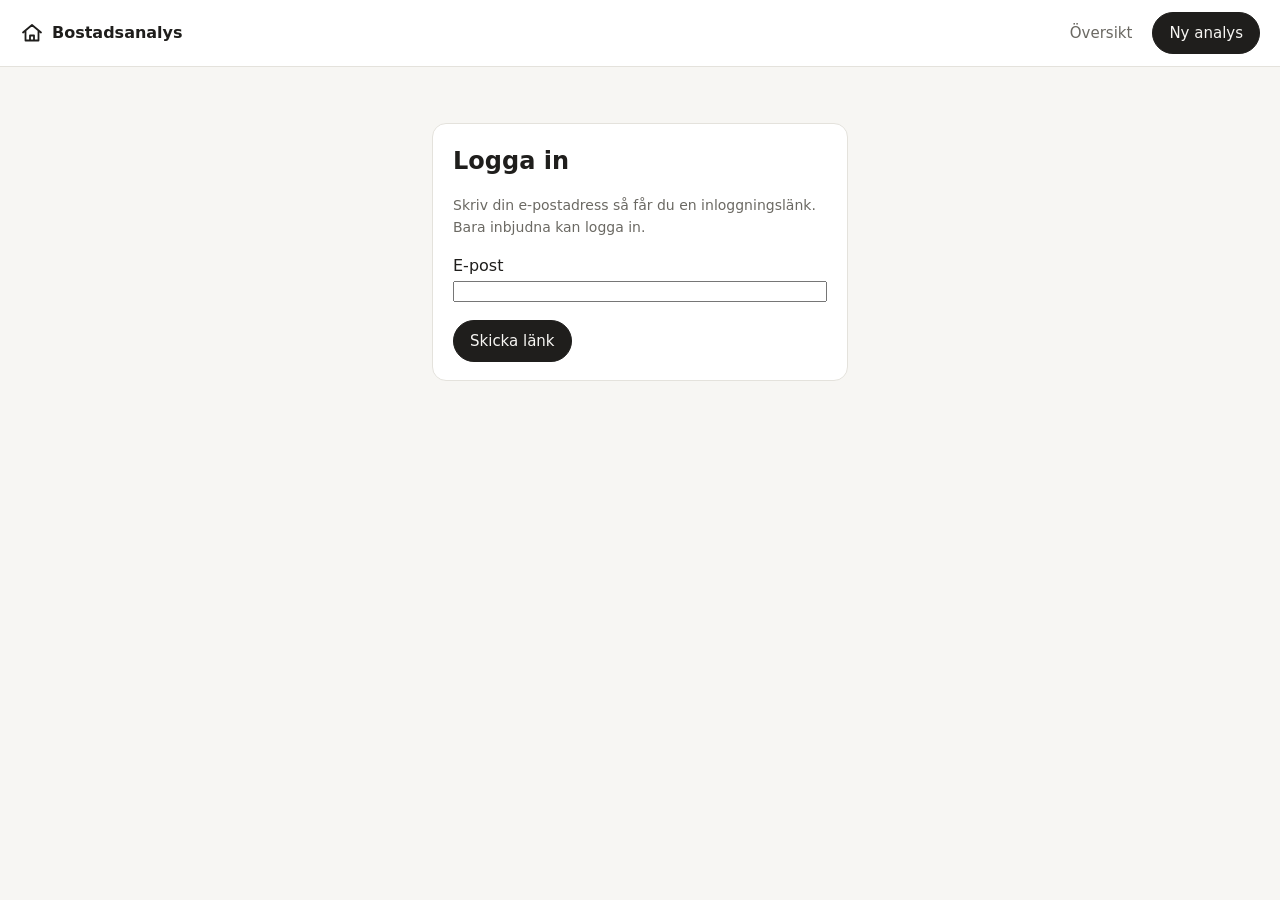
<file: app/static/index.html>
<!doctype html>
<html lang="sv">
<head>
<meta charset="utf-8">
<meta name="viewport" content="width=device-width, initial-scale=1">
<meta name="referrer" content="no-referrer">
<title>Bostadsanalys</title>
<link rel="stylesheet" href="style.css">
</head>
<body>
<header class="topp">
  <a href="#/" class="logga">
    <svg viewBox="0 0 24 24" aria-hidden="true"><path d="M3 11.5 12 4l9 7.5M5.5 10v9.5h13V10" fill="none" stroke="currentColor" stroke-width="1.8" stroke-linecap="round" stroke-linejoin="round"/><path d="M10 19.5v-5h4v5" fill="none" stroke="currentColor" stroke-width="1.8" stroke-linejoin="round"/></svg>
    Bostadsanalys
  </a>
  <nav>
    <a href="#/" data-nav="oversikt">Översikt</a>
    <a href="#/ny" data-nav="ny" class="knapp primar">Ny analys</a>
    <span id="konto" class="konto"></span>
  </nav>
</header>
<div id="vackning" class="vackning" hidden>Väcker servern – det tar upp till en minut efter en stunds vila…</div>
<main id="vy" aria-live="polite"></main>
<script src="config.js"></script>
<script src="app.js"></script>
</body>
</html>
</file>
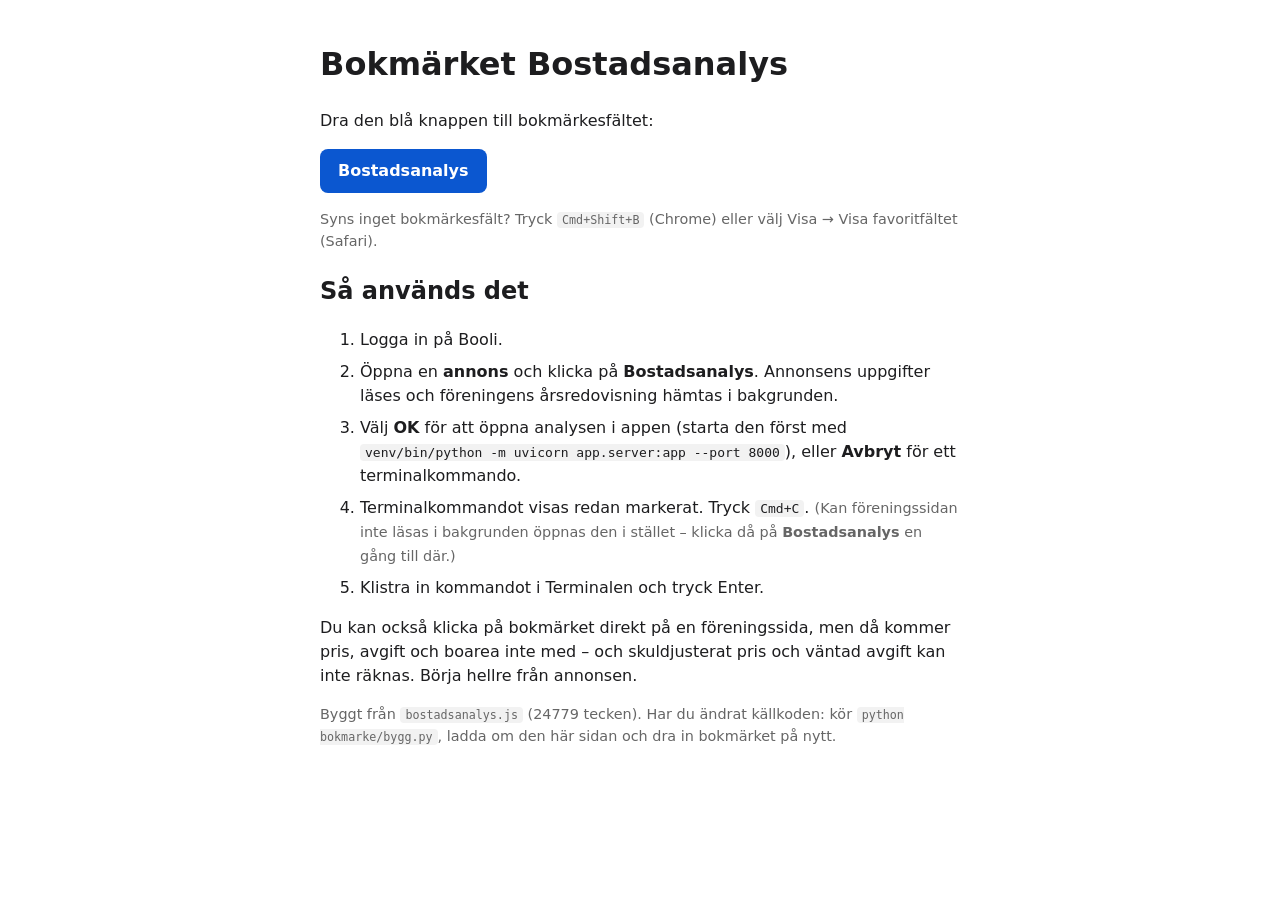
<file: bokmarke/installera.html>
<!doctype html>
<html lang="sv">
<head>
<meta charset="utf-8">
<meta name="viewport" content="width=device-width, initial-scale=1">
<title>Installera bokmärket Bostadsanalys</title>
<style>
  body { font-family: -apple-system, system-ui, sans-serif; max-width: 640px; margin: 40px auto;
         padding: 0 16px; line-height: 1.5; color: #1d1d1f; background: #fff; }
  .bokmarke { display: inline-block; padding: 10px 18px; border-radius: 8px; background: #0b57d0;
              color: #fff; font-weight: 600; text-decoration: none; cursor: grab; }
  code { background: #f2f2f2; padding: 1px 5px; border-radius: 4px; }
  li { margin-bottom: 8px; }
  .liten { color: #666; font-size: 0.9em; }
</style>
</head>
<body>
<h1>Bokmärket Bostadsanalys</h1>

<p>Dra den blå knappen till bokmärkesfältet:</p>
<p><a class="bokmarke" href="javascript:%2F%2F%20Bokm%C3%A4rke%20f%C3%B6r%20bostadsanalys.%0A%2F%2F%0A%2F%2F%20P%C3%A5%20en%20annons%20p%C3%A5%20Booli%3A%20l%C3%A4ser%20adress%2C%20pris%2C%20avgift%2C%20rum%20och%20boarea%2C%20h%C3%A4mtar%0A%2F%2F%20f%C3%B6reningssidan%20i%20bakgrunden%2C%20hittar%20%C3%A5rsredovisningens%20PDF%20och%20visar%20ett%20f%C3%A4rdigt%0A%2F%2F%20terminalkommando%20f%C3%B6r%20analysera.py%20som%20du%20kopierar%20med%20Cmd%2BC%20%E2%80%93%20ett%20enda%20klick.%0A%2F%2F%20G%C3%A5r%20f%C3%B6reningssidan%20inte%20att%20l%C3%A4sa%20i%20bakgrunden%20%C3%B6ppnas%20den%20i%20st%C3%A4llet%2C%20och%20du%0A%2F%2F%20klickar%20p%C3%A5%20bokm%C3%A4rket%20en%20g%C3%A5ng%20till%20d%C3%A4r%20%28annonsuppgifterna%20f%C3%B6ljer%20med%29.%0A%2F%2F%20P%C3%A5%20en%20f%C3%B6reningssida%3A%20samma%20kommando%2C%20men%20utan%20annonsuppgifter%20om%20du%20inte%0A%2F%2F%20kom%20dit%20via%20bokm%C3%A4rket%20fr%C3%A5n%20annonsen.%0A%2F%2F%0A%2F%2F%20Allt%20som%20hamnar%20i%20kommandot%20kontrolleras%20strikt%2C%20eftersom%20det%20klistras%20in%20i%0A%2F%2F%20en%20terminal.%20Byggs%20till%20ett%20bokm%C3%A4rke%20med%3A%20python%20bokmarke%2Fbygg.py%0A%0A%28function%20%28%29%20%7B%0A%20%20%22use%20strict%22%3B%0A%0A%20%20var%20PROJEKTKATALOG%20%3D%20%22~%2FProjects%2Fbostadsanalys%22%3B%0A%20%20var%20APP_ADRESS%20%3D%20%22http%3A%2F%2Flocalhost%3A8000%2F%22%3B%0A%20%20var%20LAGRINGSNYCKEL%20%3D%20%22bostadsanalys_annons%22%3B%0A%20%20var%20MAX_ALDER_MS%20%3D%2030%20%2A%2060%20%2A%201000%3B%20%2F%2F%20annonsuppgifter%20%C3%A4ldre%20%C3%A4n%2030%20min%20anv%C3%A4nds%20inte%0A%20%20var%20ADRESS_MAX_TECKEN%20%3D%20100%3B%0A%0A%20%20%2F%2F%20Godk%C3%A4nda%20format%20%E2%80%93%20allt%20annat%20avvisas%0A%20%20var%20PDF_MONSTER%20%3D%20%2F%5Ehttps%3A%5C%2F%5C%2Fdocuments%5C.bcdn%5C.se%5C%2F%5BA-Za-z0-9%5C%2F_.%5C-%5D%2B%5C.pdf%24%2F%3B%0A%20%20var%20ANNONS_MONSTER%20%3D%20%2F%5Ehttps%3A%5C%2F%5C%2Fwww%5C.booli%5C.se%5C%2F%28bostad%7Cannons%29%5C%2F%5Cd%2B%24%2F%3B%0A%20%20var%20FORENING_SOKVAG%20%3D%20%2F%5E%5C%2Fbostadsrattsforening%5C%2F%5Cd%2B%24%2F%3B%0A%0A%20%20%2F%2F%20---%20Hj%C3%A4lpfunktioner%20-------------------------------------------------------%0A%0A%20%20%2F%2F%20Vilken%20sorts%20sida%20%C3%A4r%20vi%20p%C3%A5%3F%20%22annons%22%2C%20%22forening%22%20eller%20%22annat%22.%0A%20%20function%20sidtyp%28url%29%20%7B%0A%20%20%20%20var%20u%20%3D%20new%20URL%28url%29%3B%0A%20%20%20%20if%20%28u.hostname%20%21%3D%3D%20%22www.booli.se%22%29%20return%20%22annat%22%3B%0A%20%20%20%20var%20sokvag%20%3D%20u.pathname.replace%28%2F%5C%2F%24%2F%2C%20%22%22%29%3B%0A%20%20%20%20if%20%28%2F%5E%5C%2F%28bostad%7Cannons%29%5C%2F%5Cd%2B%24%2F.test%28sokvag%29%29%20return%20%22annons%22%3B%0A%20%20%20%20if%20%28FORENING_SOKVAG.test%28sokvag%29%29%20return%20%22forening%22%3B%0A%20%20%20%20return%20%22annat%22%3B%0A%20%20%7D%0A%0A%20%20%2F%2F%20Ta%20bort%20%3Fparametrar%20och%20%23ankare%20fr%C3%A5n%20en%20adress.%0A%20%20function%20utanParametrar%28url%29%20%7B%0A%20%20%20%20return%20String%28url%29.split%28%2F%5B%3F%23%5D%2F%29%5B0%5D%3B%0A%20%20%7D%0A%0A%20%20%2F%2F%20Alla%20JSON-LD-objekt%20p%C3%A5%20sidan%20%28%C3%A4ven%20listor%20och%20%40graph%29%2C%20ogiltiga%20block%20hoppas%20%C3%B6ver.%0A%20%20function%20jsonLd%28doc%29%20%7B%0A%20%20%20%20var%20objekt%20%3D%20%5B%5D%3B%0A%20%20%20%20doc.querySelectorAll%28%27script%5Btype%3D%22application%2Fld%2Bjson%22%5D%27%29.forEach%28function%20%28s%29%20%7B%0A%20%20%20%20%20%20try%20%7B%0A%20%20%20%20%20%20%20%20var%20data%20%3D%20JSON.parse%28s.textContent%29%3B%0A%20%20%20%20%20%20%20%20%28Array.isArray%28data%29%20%3F%20data%20%3A%20%5Bdata%5D%29.forEach%28function%20%28d%29%20%7B%0A%20%20%20%20%20%20%20%20%20%20objekt.push%28d%29%3B%0A%20%20%20%20%20%20%20%20%20%20if%20%28d%20%26%26%20Array.isArray%28d%5B%22%40graph%22%5D%29%29%20objekt.push.apply%28objekt%2C%20d%5B%22%40graph%22%5D%29%3B%0A%20%20%20%20%20%20%20%20%7D%29%3B%0A%20%20%20%20%20%20%7D%20catch%20%28e%29%20%7B%20%2F%2A%20trasigt%20block%20%E2%80%93%20hoppa%20%C3%B6ver%20%2A%2F%20%7D%0A%20%20%20%20%7D%29%3B%0A%20%20%20%20return%20objekt%3B%0A%20%20%7D%0A%0A%20%20function%20avTyp%28objekt%2C%20typ%29%20%7B%0A%20%20%20%20return%20objekt.filter%28function%20%28o%29%20%7B%20return%20o%20%26%26%20o%5B%22%40type%22%5D%20%3D%3D%3D%20typ%3B%20%7D%29%5B0%5D%20%7C%7C%20null%3B%0A%20%20%7D%0A%0A%20%20%2F%2F%20V%C3%A4rdet%20efter%20en%20rubrik%20i%20synlig%20HTML%2C%20t.ex.%20%22Avgift%22%20%E2%86%92%20%224%20648%20kr%2Fm%C3%A5n%22.%0A%20%20%2F%2F%20Rubriken%20ska%20vara%20ett%20element%20utan%20barn%20vars%20text%20%C3%A4r%20exakt%20etiketten.%0A%20%20function%20rubrikvarde%28doc%2C%20etikett%29%20%7B%0A%20%20%20%20var%20element%20%3D%20doc.querySelectorAll%28%22span%2C%20dt%2C%20div%2C%20p%2C%20h3%2C%20h4%22%29%3B%0A%20%20%20%20for%20%28var%20i%20%3D%200%3B%20i%20%3C%20element.length%3B%20i%2B%2B%29%20%7B%0A%20%20%20%20%20%20var%20e%20%3D%20element%5Bi%5D%3B%0A%20%20%20%20%20%20if%20%28e.children.length%20%3D%3D%3D%200%20%26%26%20e.textContent.trim%28%29%20%3D%3D%3D%20etikett%29%20%7B%0A%20%20%20%20%20%20%20%20var%20nasta%20%3D%20e.nextElementSibling%20%7C%7C%20%28e.parentElement%20%26%26%20e.parentElement.nextElementSibling%29%3B%0A%20%20%20%20%20%20%20%20if%20%28nasta%29%20return%20nasta.textContent.trim%28%29%3B%0A%20%20%20%20%20%20%7D%0A%20%20%20%20%7D%0A%20%20%20%20return%20null%3B%0A%20%20%7D%0A%0A%20%20%2F%2F%20F%C3%B6rsta%20talet%20i%20en%20text%3A%20%224%20648%20kr%2Fm%C3%A5n%22%20%E2%86%92%20%224648%22%2C%20%2263%2C5%20m%C2%B2%22%20%E2%86%92%20%2263.5%22.%0A%20%20%2F%2F%20Returnerar%20text%20%28inte%20number%29%20s%C3%A5%20att%20vi%20styr%20exakt%20vad%20som%20skrivs%20i%20kommandot.%0A%20%20function%20forstaTal%28text%29%20%7B%0A%20%20%20%20if%20%28text%20%3D%3D%3D%20null%20%7C%7C%20text%20%3D%3D%3D%20undefined%29%20return%20null%3B%0A%20%20%20%20var%20m%20%3D%20String%28text%29.replace%28%2F%5B%5Cs%5Cu00a0%5D%2Fg%2C%20%22%22%29.match%28%2F%5Cd%2B%28%3F%3A%5B.%2C%5D%5Cd%2B%29%3F%2F%29%3B%0A%20%20%20%20return%20m%20%3F%20m%5B0%5D.replace%28%22%2C%22%2C%20%22.%22%29%20%3A%20null%3B%0A%20%20%7D%0A%0A%20%20%2F%2F%20Positivt%20heltal%20som%20text%2C%20annars%20null.%0A%20%20function%20heltal%28text%29%20%7B%0A%20%20%20%20var%20t%20%3D%20forstaTal%28text%29%3B%0A%20%20%20%20return%20t%20%26%26%20%2F%5E%5Cd%2B%24%2F.test%28t%29%20%26%26%20Number%28t%29%20%3E%200%20%3F%20t%20%3A%20null%3B%0A%20%20%7D%0A%0A%20%20%2F%2F%20Positivt%20tal%20%28punkt%20som%20decimaltecken%29%20som%20text%2C%20annars%20null.%0A%20%20function%20decimaltal%28text%29%20%7B%0A%20%20%20%20var%20t%20%3D%20forstaTal%28text%29%3B%0A%20%20%20%20return%20t%20%26%26%20%2F%5E%5Cd%2B%28%5C.%5Cd%2B%29%3F%24%2F.test%28t%29%20%26%26%20Number%28t%29%20%3E%200%20%3F%20t%20%3A%20null%3B%0A%20%20%7D%0A%0A%20%20%2F%2F%20Bara%20bokst%C3%A4ver%20%28inkl.%20%C3%A5%C3%A4%C3%B6%29%2C%20siffror%2C%20mellanslag%2C%20bindestreck%2C%20komma%20och%20punkt.%0A%20%20function%20tvattaAdress%28text%29%20%7B%0A%20%20%20%20if%20%28%21text%29%20return%20null%3B%0A%20%20%20%20var%20ren%20%3D%20String%28text%29.normalize%28%22NFC%22%29%0A%20%20%20%20%20%20.replace%28%2F%5Cs%2B%2Fg%2C%20%22%20%22%29%0A%20%20%20%20%20%20.replace%28%2F%5B%5E%5Cp%7BL%7D0-9%20%2C.%5C-%5D%2Fgu%2C%20%22%22%29%0A%20%20%20%20%20%20.replace%28%2F%20%2B%2Fg%2C%20%22%20%22%29%0A%20%20%20%20%20%20.trim%28%29%0A%20%20%20%20%20%20.slice%280%2C%20ADRESS_MAX_TECKEN%29%0A%20%20%20%20%20%20.trim%28%29%3B%0A%20%20%20%20return%20ren%20%7C%7C%20null%3B%0A%20%20%7D%0A%0A%20%20%2F%2F%20---%20A%29%20Annonssidan%20--------------------------------------------------------%0A%0A%20%20function%20lasAnnons%28doc%2C%20url%29%20%7B%0A%20%20%20%20var%20ld%20%3D%20jsonLd%28doc%29%3B%0A%20%20%20%20var%20plats%20%3D%20avTyp%28ld%2C%20%22Place%22%29%3B%0A%20%20%20%20var%20produkt%20%3D%20avTyp%28ld%2C%20%22Product%22%29%3B%0A%20%20%20%20var%20stig%20%3D%20avTyp%28ld%2C%20%22BreadcrumbList%22%29%3B%0A%0A%20%20%20%20%2F%2F%20F%C3%B6reningsl%C3%A4nk%3A%20i%20f%C3%B6rsta%20hand%20JSON-LD%3As%20l%C3%A4nkstig%2C%20annars%20en%20vanlig%20l%C3%A4nk%20p%C3%A5%20sidan%0A%20%20%20%20var%20foreningSokvag%20%3D%20null%3B%0A%20%20%20%20if%20%28stig%20%26%26%20Array.isArray%28stig.itemListElement%29%29%20%7B%0A%20%20%20%20%20%20stig.itemListElement.forEach%28function%20%28post%29%20%7B%0A%20%20%20%20%20%20%20%20var%20item%20%3D%20post%20%26%26%20%28typeof%20post.item%20%3D%3D%3D%20%22string%22%20%3F%20post.item%20%3A%20post.item%20%26%26%20post.item%5B%22%40id%22%5D%29%3B%0A%20%20%20%20%20%20%20%20if%20%28item%20%26%26%20item.indexOf%28%22%2Fbostadsrattsforening%2F%22%29%20%21%3D%3D%20-1%29%20%7B%0A%20%20%20%20%20%20%20%20%20%20foreningSokvag%20%3D%20new%20URL%28item%2C%20%22https%3A%2F%2Fwww.booli.se%22%29.pathname%3B%0A%20%20%20%20%20%20%20%20%7D%0A%20%20%20%20%20%20%7D%29%3B%0A%20%20%20%20%7D%0A%20%20%20%20if%20%28%21foreningSokvag%29%20%7B%0A%20%20%20%20%20%20var%20lank%20%3D%20doc.querySelector%28%27a%5Bhref%5E%3D%22%2Fbostadsrattsforening%2F%22%5D%2C%20a%5Bhref%5E%3D%22https%3A%2F%2Fwww.booli.se%2Fbostadsrattsforening%2F%22%5D%27%29%3B%0A%20%20%20%20%20%20if%20%28lank%29%20foreningSokvag%20%3D%20new%20URL%28lank.getAttribute%28%22href%22%29%2C%20%22https%3A%2F%2Fwww.booli.se%22%29.pathname%3B%0A%20%20%20%20%7D%0A%20%20%20%20if%20%28foreningSokvag%29%20foreningSokvag%20%3D%20foreningSokvag.replace%28%2F%5C%2F%24%2F%2C%20%22%22%29%3B%0A%20%20%20%20if%20%28foreningSokvag%20%26%26%20%21FORENING_SOKVAG.test%28foreningSokvag%29%29%20foreningSokvag%20%3D%20null%3B%0A%0A%20%20%20%20return%20%7B%0A%20%20%20%20%20%20annons_url%3A%20utanParametrar%28url%29.replace%28%2F%5C%2F%24%2F%2C%20%22%22%29%2C%0A%20%20%20%20%20%20adress%3A%20tvattaAdress%28plats%20%26%26%20plats.address%20%26%26%20plats.address.streetAddress%29%2C%0A%20%20%20%20%20%20pris%3A%20heltal%28produkt%20%26%26%20produkt.offers%20%26%26%20produkt.offers.price%29%2C%0A%20%20%20%20%20%20avgift%3A%20heltal%28rubrikvarde%28doc%2C%20%22Avgift%22%29%29%2C%0A%20%20%20%20%20%20rum%3A%20decimaltal%28rubrikvarde%28doc%2C%20%22Rum%22%29%29%2C%0A%20%20%20%20%20%20kvm%3A%20decimaltal%28rubrikvarde%28doc%2C%20%22Boarea%22%29%29%2C%0A%20%20%20%20%20%20foreningSokvag%3A%20foreningSokvag%0A%20%20%20%20%7D%3B%0A%20%20%7D%0A%0A%20%20%2F%2F%20---%20B%29%20F%C3%B6reningssidan%20-----------------------------------------------------%0A%0A%20%20%2F%2F%20PDF-l%C3%A4nken%20vid%20rubriken%20%22%C3%85rsredovisning%22%2C%20utan%20%3Fparametrar.%20null%20om%20ingen%20finns.%0A%20%20function%20lasForeningPdf%28doc%29%20%7B%0A%20%20%20%20var%20selektor%20%3D%20%27a%5Bhref%5E%3D%22https%3A%2F%2Fdocuments.bcdn.se%2F%22%5D%27%3B%0A%20%20%20%20var%20rubriker%20%3D%20Array.prototype.filter.call%28%0A%20%20%20%20%20%20doc.querySelectorAll%28%22h1%2C%20h2%2C%20h3%2C%20h4%2C%20h5%2C%20h6%2C%20span%2C%20p%2C%20div%22%29%2C%0A%20%20%20%20%20%20function%20%28e%29%20%7B%20return%20e.children.length%20%3D%3D%3D%200%20%26%26%20e.textContent.trim%28%29%20%3D%3D%3D%20%22%C3%85rsredovisning%22%3B%20%7D%0A%20%20%20%20%29%3B%0A%20%20%20%20%2F%2F%20G%C3%A5%20upp%C3%A5t%20fr%C3%A5n%20rubriken%20till%20n%C3%A4rmaste%20f%C3%B6r%C3%A4lder%20som%20inneh%C3%A5ller%20en%20dokumentl%C3%A4nk%0A%20%20%20%20for%20%28var%20i%20%3D%200%3B%20i%20%3C%20rubriker.length%3B%20i%2B%2B%29%20%7B%0A%20%20%20%20%20%20var%20el%20%3D%20rubriker%5Bi%5D%3B%0A%20%20%20%20%20%20for%20%28var%20steg%20%3D%200%3B%20steg%20%3C%205%20%26%26%20el%3B%20steg%2B%2B%29%20%7B%0A%20%20%20%20%20%20%20%20el%20%3D%20el.parentElement%3B%0A%20%20%20%20%20%20%20%20var%20a%20%3D%20el%20%26%26%20el.querySelector%28selektor%29%3B%0A%20%20%20%20%20%20%20%20if%20%28a%29%20return%20utanParametrar%28a.getAttribute%28%22href%22%29%29%3B%0A%20%20%20%20%20%20%7D%0A%20%20%20%20%7D%0A%20%20%20%20%2F%2F%20Reserv%3A%20en%20dokumentl%C3%A4nk%20vars%20filnamn%20inneh%C3%A5ller%20%22rsredovisning%22%0A%20%20%20%20var%20reserv%20%3D%20Array.prototype.filter.call%28doc.querySelectorAll%28selektor%29%2C%20function%20%28a%29%20%7B%0A%20%20%20%20%20%20return%20%2Frsredovisning%2Fi.test%28a.getAttribute%28%22href%22%29%29%3B%0A%20%20%20%20%7D%29%5B0%5D%3B%0A%20%20%20%20return%20reserv%20%3F%20utanParametrar%28reserv.getAttribute%28%22href%22%29%29%20%3A%20null%3B%0A%20%20%7D%0A%0A%20%20%2F%2F%20Bygg%20terminalkommandot.%20Annonsdelen%20tas%20bara%20med%20om%20annons-URL%3Aen%20%C3%A4r%20giltig%3B%0A%20%20%2F%2F%20ogiltiga%20eller%20saknade%20v%C3%A4rden%20utel%C3%A4mnas.%20Allt%20st%C3%A5r%20inom%20enkla%20citattecken.%0A%20%20function%20byggKommando%28pdf%2C%20annons%29%20%7B%0A%20%20%20%20if%20%28%21PDF_MONSTER.test%28pdf%29%29%20return%20null%3B%0A%20%20%20%20var%20delar%20%3D%20%5B%0A%20%20%20%20%20%20%22cd%20%22%20%2B%20PROJEKTKATALOG%2C%0A%20%20%20%20%20%20%22%26%26%22%2C%0A%20%20%20%20%20%20%22venv%2Fbin%2Fpython%20analysera.py%20%27%22%20%2B%20pdf%20%2B%20%22%27%22%0A%20%20%20%20%5D%3B%0A%20%20%20%20if%20%28annons%20%26%26%20ANNONS_MONSTER.test%28annons.annons_url%29%29%20%7B%0A%20%20%20%20%20%20delar.push%28%22--annons%20%27%22%20%2B%20annons.annons_url%20%2B%20%22%27%22%29%3B%0A%20%20%20%20%20%20var%20adress%20%3D%20tvattaAdress%28annons.adress%29%3B%0A%20%20%20%20%20%20if%20%28adress%29%20delar.push%28%22--adress%20%27%22%20%2B%20adress%20%2B%20%22%27%22%29%3B%0A%20%20%20%20%20%20var%20pris%20%3D%20heltal%28annons.pris%29%2C%20avgift%20%3D%20heltal%28annons.avgift%29%3B%0A%20%20%20%20%20%20var%20rum%20%3D%20decimaltal%28annons.rum%29%2C%20kvm%20%3D%20decimaltal%28annons.kvm%29%3B%0A%20%20%20%20%20%20if%20%28pris%29%20delar.push%28%22--pris%20%27%22%20%2B%20pris%20%2B%20%22%27%22%29%3B%0A%20%20%20%20%20%20if%20%28avgift%29%20delar.push%28%22--avgift%20%27%22%20%2B%20avgift%20%2B%20%22%27%22%29%3B%0A%20%20%20%20%20%20if%20%28rum%29%20delar.push%28%22--rum%20%27%22%20%2B%20rum%20%2B%20%22%27%22%29%3B%0A%20%20%20%20%20%20if%20%28kvm%29%20delar.push%28%22--kvm%20%27%22%20%2B%20kvm%20%2B%20%22%27%22%29%3B%0A%20%20%20%20%7D%0A%20%20%20%20return%20delar.join%28%22%20%22%29%3B%0A%20%20%7D%0A%0A%20%20%2F%2F%20Adress%20som%20%C3%B6ppnar%20%22Ny%20analys%22%20i%20webbappen%20med%20allt%20ifyllt.%20Samma%20strikta%20kontroller%0A%20%20%2F%2F%20som%20f%C3%B6r%20terminalkommandot%3B%20v%C3%A4rdena%20URL-kodas.%20null%20om%20PDF-l%C3%A4nken%20har%20fel%20format.%0A%20%20function%20byggAppLank%28pdf%2C%20annons%29%20%7B%0A%20%20%20%20if%20%28%21PDF_MONSTER.test%28pdf%29%29%20return%20null%3B%0A%20%20%20%20var%20param%20%3D%20%5B%22pdf%3D%22%20%2B%20encodeURIComponent%28pdf%29%5D%3B%0A%20%20%20%20if%20%28annons%20%26%26%20ANNONS_MONSTER.test%28annons.annons_url%29%29%20%7B%0A%20%20%20%20%20%20param.push%28%22annons%3D%22%20%2B%20encodeURIComponent%28annons.annons_url%29%29%3B%0A%20%20%20%20%20%20var%20adress%20%3D%20tvattaAdress%28annons.adress%29%3B%0A%20%20%20%20%20%20if%20%28adress%29%20param.push%28%22adress%3D%22%20%2B%20encodeURIComponent%28adress%29%29%3B%0A%20%20%20%20%20%20var%20varden%20%3D%20%7B%20pris%3A%20heltal%28annons.pris%29%2C%20avgift%3A%20heltal%28annons.avgift%29%2C%0A%20%20%20%20%20%20%20%20%20%20%20%20%20%20%20%20%20%20%20%20%20rum%3A%20decimaltal%28annons.rum%29%2C%20kvm%3A%20decimaltal%28annons.kvm%29%20%7D%3B%0A%20%20%20%20%20%20Object.keys%28varden%29.forEach%28function%20%28n%29%20%7B%20if%20%28varden%5Bn%5D%29%20param.push%28n%20%2B%20%22%3D%22%20%2B%20varden%5Bn%5D%29%3B%20%7D%29%3B%0A%20%20%20%20%7D%0A%20%20%20%20return%20APP_ADRESS%20%2B%20%22%23%2Fny%3F%22%20%2B%20param.join%28%22%26%22%29%3B%0A%20%20%7D%0A%0A%20%20%2F%2F%20%C3%96ppna%20appen%20%28OK%29%20eller%20visa%20terminalkommandot%20%28Avbryt%29%0A%20%20function%20visaResultat%28pdf%2C%20annons%2C%20kommando%29%20%7B%0A%20%20%20%20var%20lank%20%3D%20byggAppLank%28pdf%2C%20annons%29%3B%0A%20%20%20%20var%20saknas%20%3D%20saknadeAnnonsfalt%28annons%29%3B%0A%20%20%20%20var%20obs%20%3D%20saknas.length%20%3F%20%22OBS%3A%20%22%20%2B%20saknas.join%28%22%2C%20%22%29%20%2B%20%22%20saknas.%5Cn%5Cn%22%20%3A%20%22%22%3B%0A%20%20%20%20if%20%28lank%20%26%26%20confirm%28obs%20%2B%20%22%C3%96ppna%20analysen%20i%20appen%3F%5Cn%5CnOK%20%3D%20%C3%B6ppna%20appen%20%28starta%20den%20f%C3%B6rst%29%5CnAvbryt%20%3D%20visa%20terminalkommandot%22%29%29%20%7B%0A%20%20%20%20%20%20window.open%28lank%2C%20%22_blank%22%29%3B%0A%20%20%20%20%20%20return%3B%0A%20%20%20%20%7D%0A%20%20%20%20visaKommando%28kommando%2C%20annons%29%3B%0A%20%20%7D%0A%0A%20%20%2F%2F%20Annonsuppgifter%20sparade%20fr%C3%A5n%20annonssidan%20%E2%80%93%20bara%20om%20de%20g%C3%A4ller%20just%20denna%0A%20%20%2F%2F%20f%C3%B6rening%20och%20%C3%A4r%20f%C3%A4rska.%20T%C3%B6ms%20alltid%20efter%20l%C3%A4sning.%0A%20%20function%20hamtaSparadAnnons%28sokvag%29%20%7B%0A%20%20%20%20var%20data%20%3D%20null%3B%0A%20%20%20%20try%20%7B%0A%20%20%20%20%20%20data%20%3D%20JSON.parse%28sessionStorage.getItem%28LAGRINGSNYCKEL%29%29%3B%0A%20%20%20%20%20%20sessionStorage.removeItem%28LAGRINGSNYCKEL%29%3B%0A%20%20%20%20%7D%20catch%20%28e%29%20%7B%20return%20null%3B%20%7D%0A%20%20%20%20if%20%28%21data%20%7C%7C%20data.foreningSokvag%20%21%3D%3D%20sokvag%20%7C%7C%20Date.now%28%29%20-%20data.tid%20%3E%20MAX_ALDER_MS%29%20return%20null%3B%0A%20%20%20%20return%20data.annons%3B%0A%20%20%7D%0A%0A%20%20%2F%2F%20H%C3%A4mta%20f%C3%B6reningssidan%20i%20bakgrunden%20%28samma%20webbplats%2C%20med%20inloggningen%29%20och%20leta%0A%20%20%2F%2F%20upp%20%C3%A5rsredovisningen.%20Ger%20PDF-l%C3%A4nken%2C%20eller%20null%20om%20den%20inte%20g%C3%A5r%20att%20hitta.%0A%20%20function%20hamtaForeningPdf%28sokvag%29%20%7B%0A%20%20%20%20return%20fetch%28%22https%3A%2F%2Fwww.booli.se%22%20%2B%20sokvag%2C%20%7B%20credentials%3A%20%22include%22%20%7D%29%0A%20%20%20%20%20%20.then%28function%20%28svar%29%20%7B%20return%20svar.ok%20%3F%20svar.text%28%29%20%3A%20null%3B%20%7D%29%0A%20%20%20%20%20%20.then%28function%20%28html%29%20%7B%0A%20%20%20%20%20%20%20%20return%20html%20%3F%20lasForeningPdf%28new%20DOMParser%28%29.parseFromString%28html%2C%20%22text%2Fhtml%22%29%29%20%3A%20null%3B%0A%20%20%20%20%20%20%7D%29%3B%0A%20%20%7D%0A%0A%20%20%2F%2F%20Annonsfl%C3%B6det%3A%20h%C3%A4mta%20PDF%3Aen%20i%20bakgrunden%20och%20visa%20kommandot%20direkt.%20G%C3%A5r%20det%20inte%0A%20%20%2F%2F%20%28sidan%20laddar%20dokumenten%20med%20JavaScript%2C%20n%C3%A4tverksfel%2C%20ej%20inloggad%29%20anv%C3%A4nds%0A%20%20%2F%2F%20reserven%3A%20%C3%B6ppna%20f%C3%B6reningssidan%20och%20l%C3%A5t%20anv%C3%A4ndaren%20klicka%20en%20g%C3%A5ng%20till.%0A%20%20%2F%2F%20Beroendena%20skickas%20in%20s%C3%A5%20att%20fl%C3%B6det%20kan%20testas%20utan%20webbl%C3%A4sare.%0A%20%20function%20annonsFlode%28annons%2C%20beroenden%29%20%7B%0A%20%20%20%20return%20Promise.resolve%28%29%0A%20%20%20%20%20%20.then%28function%20%28%29%20%7B%20return%20beroenden.hamtaPdf%28annons.foreningSokvag%29%3B%20%7D%29%0A%20%20%20%20%20%20.catch%28function%20%28%29%20%7B%20return%20null%3B%20%7D%29%0A%20%20%20%20%20%20.then%28function%20%28pdf%29%20%7B%0A%20%20%20%20%20%20%20%20var%20kommando%20%3D%20pdf%20%3F%20byggKommando%28pdf%2C%20annons%29%20%3A%20null%3B%0A%20%20%20%20%20%20%20%20if%20%28kommando%29%20%7B%0A%20%20%20%20%20%20%20%20%20%20beroenden.visa%28kommando%2C%20pdf%29%3B%0A%20%20%20%20%20%20%20%20%20%20return%20%22klart%22%3B%0A%20%20%20%20%20%20%20%20%7D%0A%20%20%20%20%20%20%20%20beroenden.reserv%28annons%29%3B%0A%20%20%20%20%20%20%20%20return%20%22reserv%22%3B%0A%20%20%20%20%20%20%7D%29%3B%0A%20%20%7D%0A%0A%20%20%2F%2F%20Annonsuppgifter%20som%20saknas%20i%20kommandot%20%E2%80%93%20f%C3%B6r%20en%20tydlig%20varning%20i%20st%C3%A4llet%20f%C3%B6r%20tysta%20luckor.%0A%20%20function%20saknadeAnnonsfalt%28annons%29%20%7B%0A%20%20%20%20if%20%28%21annons%29%20return%20%5B%22alla%20annonsuppgifter%22%5D%3B%0A%20%20%20%20var%20saknas%20%3D%20%5B%5D%3B%0A%20%20%20%20if%20%28%21heltal%28annons.pris%29%29%20saknas.push%28%22pris%22%29%3B%0A%20%20%20%20if%20%28%21heltal%28annons.avgift%29%29%20saknas.push%28%22avgift%22%29%3B%0A%20%20%20%20if%20%28%21decimaltal%28annons.kvm%29%29%20saknas.push%28%22boarea%22%29%3B%0A%20%20%20%20return%20saknas%3B%0A%20%20%7D%0A%0A%20%20function%20visaKommando%28kommando%2C%20annons%29%20%7B%0A%20%20%20%20var%20saknas%20%3D%20saknadeAnnonsfalt%28annons%29%3B%0A%20%20%20%20var%20rubrik%20%3D%20%22Kopiera%20kommandot%20%28Cmd%2BC%29%20och%20klistra%20in%20det%20i%20Terminalen%3A%22%3B%0A%20%20%20%20if%20%28saknas.length%29%20%7B%0A%20%20%20%20%20%20rubrik%20%3D%20%22OBS%3A%20%22%20%2B%20saknas.join%28%22%2C%20%22%29%20%2B%20%22%20saknas%20%E2%80%93%20skuldjusterat%20pris%20och%20v%C3%A4ntad%20avgift%20kan%20inte%20r%C3%A4knas.%20%22%20%2B%0A%20%20%20%20%20%20%20%20%28annons%20%3F%20%22%22%20%3A%20%22B%C3%B6rja%20fr%C3%A5n%20annonsen%20f%C3%B6r%20att%20f%C3%A5%20med%20dem.%20%22%29%20%2B%20rubrik%3B%0A%20%20%20%20%7D%0A%20%20%20%20prompt%28rubrik%2C%20kommando%29%3B%0A%20%20%7D%0A%0A%20%20%2F%2F%20---%20K%C3%B6rning%20---------------------------------------------------------------%0A%0A%20%20function%20kor%28doc%2C%20loc%29%20%7B%0A%20%20%20%20var%20typ%20%3D%20sidtyp%28loc.href%29%3B%0A%0A%20%20%20%20if%20%28typ%20%3D%3D%3D%20%22annons%22%29%20%7B%0A%20%20%20%20%20%20var%20annons%20%3D%20lasAnnons%28doc%2C%20loc.origin%20%2B%20loc.pathname%29%3B%0A%20%20%20%20%20%20if%20%28%21annons.foreningSokvag%29%20%7B%0A%20%20%20%20%20%20%20%20alert%28%22Hittar%20ingen%20l%C3%A4nk%20till%20bostadsr%C3%A4ttsf%C3%B6reningen%20p%C3%A5%20den%20h%C3%A4r%20annonsen.%5Cn%5Cn%22%20%2B%0A%20%20%20%20%20%20%20%20%20%20%20%20%20%20%22Det%20kan%20vara%20en%20bostad%20utan%20f%C3%B6rening%20%28t.ex.%20villa%20eller%20hyresr%C3%A4tt%29.%20%22%20%2B%0A%20%20%20%20%20%20%20%20%20%20%20%20%20%20%22%C3%96ppna%20f%C3%B6reningssidan%20sj%C3%A4lv%20och%20klicka%20p%C3%A5%20bokm%C3%A4rket%20d%C3%A4r.%22%29%3B%0A%20%20%20%20%20%20%20%20return%3B%0A%20%20%20%20%20%20%7D%0A%20%20%20%20%20%20annonsFlode%28annons%2C%20%7B%0A%20%20%20%20%20%20%20%20hamtaPdf%3A%20hamtaForeningPdf%2C%0A%20%20%20%20%20%20%20%20visa%3A%20function%20%28kommando%2C%20pdf%29%20%7B%20visaResultat%28pdf%2C%20annons%2C%20kommando%29%3B%20%7D%2C%0A%20%20%20%20%20%20%20%20reserv%3A%20function%20%28a%29%20%7B%0A%20%20%20%20%20%20%20%20%20%20try%20%7B%0A%20%20%20%20%20%20%20%20%20%20%20%20sessionStorage.setItem%28LAGRINGSNYCKEL%2C%20JSON.stringify%28%7B%0A%20%20%20%20%20%20%20%20%20%20%20%20%20%20annons%3A%20a%2C%20foreningSokvag%3A%20a.foreningSokvag%2C%20tid%3A%20Date.now%28%29%0A%20%20%20%20%20%20%20%20%20%20%20%20%7D%29%29%3B%0A%20%20%20%20%20%20%20%20%20%20%7D%20catch%20%28e%29%20%7B%20%2F%2A%20lagring%20avst%C3%A4ngd%20%E2%80%93%20kommandot%20byggs%20d%C3%A5%20utan%20annonsdel%20%2A%2F%20%7D%0A%20%20%20%20%20%20%20%20%20%20alert%28%22Annonsen%20%C3%A4r%20l%C3%A4st.%20F%C3%B6reningssidan%20%C3%B6ppnas%20nu%20%E2%80%93%20klicka%20p%C3%A5%20bokm%C3%A4rket%20igen%20n%C3%A4r%20den%20har%20laddat%20klart.%22%29%3B%0A%20%20%20%20%20%20%20%20%20%20loc.href%20%3D%20loc.origin%20%2B%20a.foreningSokvag%3B%0A%20%20%20%20%20%20%20%20%7D%0A%20%20%20%20%20%20%7D%29%3B%0A%20%20%20%20%20%20return%3B%0A%20%20%20%20%7D%0A%0A%20%20%20%20if%20%28typ%20%3D%3D%3D%20%22forening%22%29%20%7B%0A%20%20%20%20%20%20var%20pdf%20%3D%20lasForeningPdf%28doc%29%3B%0A%20%20%20%20%20%20if%20%28%21pdf%29%20%7B%0A%20%20%20%20%20%20%20%20alert%28%22Logga%20in%20p%C3%A5%20Booli%20f%C3%B6r%20att%20se%20dokumenten.%22%29%3B%0A%20%20%20%20%20%20%20%20return%3B%0A%20%20%20%20%20%20%7D%0A%20%20%20%20%20%20var%20sparad%20%3D%20hamtaSparadAnnons%28loc.pathname.replace%28%2F%5C%2F%24%2F%2C%20%22%22%29%29%3B%0A%20%20%20%20%20%20var%20kommando%20%3D%20byggKommando%28pdf%2C%20sparad%29%3B%0A%20%20%20%20%20%20if%20%28%21kommando%29%20%7B%0A%20%20%20%20%20%20%20%20alert%28%22%C3%85rsredovisningens%20l%C3%A4nk%20har%20ett%20ov%C3%A4ntat%20format%20och%20anv%C3%A4nds%20inte%20av%20s%C3%A4kerhetssk%C3%A4l%3A%5Cn%5Cn%22%20%2B%20pdf%29%3B%0A%20%20%20%20%20%20%20%20return%3B%0A%20%20%20%20%20%20%7D%0A%20%20%20%20%20%20visaResultat%28pdf%2C%20sparad%2C%20kommando%29%3B%0A%20%20%20%20%20%20return%3B%0A%20%20%20%20%7D%0A%0A%20%20%20%20alert%28%22%C3%96ppna%20en%20annons%20eller%20f%C3%B6reningssida%20p%C3%A5%20Booli.%22%29%3B%0A%20%20%7D%0A%0A%20%20%2F%2F%20Testl%C3%A4ge%3A%20exponera%20funktionerna%20i%20st%C3%A4llet%20f%C3%B6r%20att%20k%C3%B6ra%20%28anv%C3%A4nds%20bara%20vid%20test%29.%0A%20%20if%20%28typeof%20window%20%21%3D%3D%20%22undefined%22%20%26%26%20typeof%20window.__BOSTADSANALYS_TEST__%20%3D%3D%3D%20%22function%22%29%20%7B%0A%20%20%20%20window.__BOSTADSANALYS_TEST__%28%7B%0A%20%20%20%20%20%20sidtyp%3A%20sidtyp%2C%20lasAnnons%3A%20lasAnnons%2C%20lasForeningPdf%3A%20lasForeningPdf%2C%0A%20%20%20%20%20%20byggKommando%3A%20byggKommando%2C%20tvattaAdress%3A%20tvattaAdress%2C%0A%20%20%20%20%20%20annonsFlode%3A%20annonsFlode%2C%20saknadeAnnonsfalt%3A%20saknadeAnnonsfalt%2C%20byggAppLank%3A%20byggAppLank%0A%20%20%20%20%7D%29%3B%0A%20%20%20%20return%3B%0A%20%20%7D%0A%0A%20%20kor%28document%2C%20location%29%3B%0A%7D%29%28%29%3B%0A" onclick="alert('Dra knappen till bokmärkesfältet i stället för att klicka på den.'); return false;">Bostadsanalys</a></p>
<p class="liten">Syns inget bokmärkesfält? Tryck <code>Cmd+Shift+B</code> (Chrome) eller välj Visa → Visa favoritfältet (Safari).</p>

<h2>Så används det</h2>
<ol>
  <li>Logga in på Booli.</li>
  <li>Öppna en <b>annons</b> och klicka på <b>Bostadsanalys</b>. Annonsens uppgifter läses och
      föreningens årsredovisning hämtas i bakgrunden.</li>
  <li>Välj <b>OK</b> för att öppna analysen i appen (starta den först med
      <code>venv/bin/python -m uvicorn app.server:app --port 8000</code>), eller <b>Avbryt</b> för ett terminalkommando.</li>
  <li>Terminalkommandot visas redan markerat. Tryck <code>Cmd+C</code>.
      <span class="liten">(Kan föreningssidan inte läsas i bakgrunden öppnas den i stället –
      klicka då på <b>Bostadsanalys</b> en gång till där.)</span></li>
  <li>Klistra in kommandot i Terminalen och tryck Enter.</li>
</ol>
<p>Du kan också klicka på bokmärket direkt på en föreningssida, men då kommer pris, avgift och boarea
inte med – och skuldjusterat pris och väntad avgift kan inte räknas. Börja hellre från annonsen.</p>

<p class="liten">Byggt från <code>bostadsanalys.js</code> (24779 tecken). Har du ändrat källkoden:
kör <code>python bokmarke/bygg.py</code>, ladda om den här sidan och dra in bokmärket på nytt.</p>
</body>
</html>
</file>
<file: app/static/style.css>
:root {
  --bg: #f7f6f3; --kort: #ffffff; --text: #1f1e1c; --text2: #6b6963; --linje: #e4e2dc;
  --gron-bg: #e6f4ea; --gron: #1e6b3a; --gron-kant: #b5dcc0;
  --gul-bg: #fdf3d8; --gul: #7a5600; --gul-kant: #f0d68c;
  --rod-bg: #fde8e6; --rod: #9b2c22; --rod-kant: #f3b9b2;
  --gra-bg: #efeeea; --gra: #5f5e5a; --gra-kant: #d6d4cd;
  --accent: #2f5fd0; --radie: 14px;
}
@media (prefers-color-scheme: dark) {
  :root {
    --bg: #161615; --kort: #1f1f1e; --text: #ecebe8; --text2: #a3a19b; --linje: #33322f;
    --gron-bg: #17301f; --gron: #9ad7ad; --gron-kant: #2c5a3a;
    --gul-bg: #33290f; --gul: #f0cf75; --gul-kant: #5e4a17;
    --rod-bg: #3a1a17; --rod: #f4a79e; --rod-kant: #6b2a23;
    --gra-bg: #2a2a28; --gra: #bdbbb5; --gra-kant: #44433f;
    --accent: #8fb0ff;
  }
}
* { box-sizing: border-box; }
body { margin: 0; font: 16px/1.6 -apple-system, BlinkMacSystemFont, "Segoe UI", system-ui, sans-serif; background: var(--bg); color: var(--text); }
a { color: var(--accent); }
h1 { font-size: 24px; font-weight: 600; margin: 0; }
h2 { font-size: 17px; font-weight: 600; margin: 2rem 0 .75rem; }
main { max-width: 960px; margin: 0 auto; padding: 1.5rem 1.25rem 4rem; }

.topp { display: flex; align-items: center; justify-content: space-between; padding: .75rem 1.25rem; border-bottom: 1px solid var(--linje); background: var(--kort); position: sticky; top: 0; z-index: 5; }
.logga { display: flex; align-items: center; gap: .5rem; font-weight: 600; color: var(--text); text-decoration: none; }
.logga svg { width: 24px; height: 24px; }
nav { display: flex; gap: .5rem; align-items: center; }
nav a { text-decoration: none; color: var(--text2); padding: .4rem .75rem; border-radius: 999px; font-size: 15px; }
nav a.aktiv { color: var(--text); background: var(--gra-bg); }

.knapp { display: inline-flex; align-items: center; gap: .4rem; border: 1px solid var(--linje); background: var(--kort); color: var(--text); padding: .5rem 1rem; border-radius: 999px; font: inherit; font-size: 15px; cursor: pointer; text-decoration: none; }
.knapp:hover { border-color: var(--text2); }
.knapp.primar, nav a.knapp.primar { background: var(--text); color: var(--bg); border-color: var(--text); }
.knapp:disabled { opacity: .5; cursor: wait; }
.knapp.liten { padding: .3rem .75rem; font-size: 14px; }

.kort { background: var(--kort); border: 1px solid var(--linje); border-radius: var(--radie); padding: 1.1rem 1.25rem; }
.rad { display: flex; align-items: center; justify-content: space-between; gap: 1rem; flex-wrap: wrap; }
.dampad { color: var(--text2); font-size: 14px; }

.pill { display: inline-block; padding: .3rem .9rem; border-radius: 999px; font-weight: 600; font-size: 14px; white-space: nowrap; }
.pill.grön, .grön { --f-bg: var(--gron-bg); --f: var(--gron); --f-kant: var(--gron-kant); }
.pill.gul, .gul { --f-bg: var(--gul-bg); --f: var(--gul); --f-kant: var(--gul-kant); }
.pill.röd, .röd { --f-bg: var(--rod-bg); --f: var(--rod); --f-kant: var(--rod-kant); }
.pill.saknas, .saknas, .info { --f-bg: var(--gra-bg); --f: var(--gra); --f-kant: var(--gra-kant); }
.pill { background: var(--f-bg); color: var(--f); }
.poang { font-size: 28px; font-weight: 700; }
.poang small { font-size: 14px; color: var(--text2); font-weight: 400; }

/* Översikt */
.rutnat { display: grid; grid-template-columns: repeat(auto-fill, minmax(270px, 1fr)); gap: 1rem; }
.objektkort { display: block; text-decoration: none; color: inherit; transition: transform .12s, border-color .12s; border-top: 5px solid var(--f-kant); }
.objektkort:hover { transform: translateY(-2px); border-color: var(--text2); border-top-color: var(--f); }
.objektkort h3 { font-size: 17px; margin: .4rem 0 0; }
.siffror { display: grid; grid-template-columns: 1fr 1fr; gap: .25rem 1rem; margin-top: .75rem; font-size: 14px; }
.siffror b { display: block; font-size: 15px; }
.tomt { text-align: center; padding: 3rem 1rem; }

/* Pratbubblan från huset */
.prat { display: flex; gap: .75rem; align-items: flex-start; margin-top: 1rem; }
.prat .figur { width: 44px; height: 44px; flex: none; border-radius: 50%; background: var(--f-bg); color: var(--f); display: grid; place-items: center; }
.prat .figur svg { width: 26px; height: 26px; }
.prat .text { background: var(--f-bg); color: var(--text); border: 1px solid var(--f-kant); border-radius: 4px 18px 18px 18px; padding: .75rem 1rem; }

/* Nyckeltalsbubblor */
.bubblor { display: grid; grid-template-columns: repeat(auto-fill, minmax(200px, 1fr)); gap: 1.4rem 1rem; }
.bubbla { position: relative; background: var(--f-bg); color: var(--f); border: 1.5px solid var(--f-kant); border-radius: 22px; padding: .8rem 1rem .9rem; animation: upp .35s ease both; }
.bubbla::after { content: ""; position: absolute; bottom: -9px; left: 26px; width: 16px; height: 16px; background: var(--f-bg); border-right: 1.5px solid var(--f-kant); border-bottom: 1.5px solid var(--f-kant); transform: rotate(45deg); }
.bubbla .namn { font-size: 13px; font-weight: 600; opacity: .85; display: flex; justify-content: space-between; gap: .5rem; }
.bubbla .varde { font-size: 19px; font-weight: 700; line-height: 1.3; margin: .15rem 0 .25rem; word-break: break-word; }
.bubbla .kommentar { font-size: 13.5px; line-height: 1.45; color: var(--text); }
.bubbla .detalj { margin-top: .35rem; font-size: 12.5px; color: var(--f); }
.bubbla .sida { font-size: 12px; font-weight: 400; opacity: .8; }
@keyframes upp { from { opacity: 0; transform: translateY(8px) scale(.97); } to { opacity: 1; transform: none; } }

.tal { display: grid; grid-template-columns: repeat(auto-fit, minmax(150px, 1fr)); gap: .75rem; }
.tal div { background: var(--gra-bg); border-radius: 12px; padding: .75rem .9rem; }
.tal span { display: block; font-size: 13px; color: var(--text2); }
.tal b { font-size: 18px; }

.fragor label { display: flex; gap: .6rem; align-items: flex-start; padding: .45rem 0; border-bottom: 1px solid var(--linje); }
.fragor label:last-child { border-bottom: 0; }
.fragor input { margin-top: .35rem; accent-color: var(--gron); }
.fragor input:checked + span { color: var(--text2); text-decoration: line-through; }
.varning { border-left: 4px solid var(--gul-kant); border-radius: 0; }
.varning li { margin: .25rem 0; }
.knapprad { display: flex; gap: .5rem; flex-wrap: wrap; margin-top: 1rem; }

/* Ny analys */
.dropp { border: 2px dashed var(--gra-kant); border-radius: 20px; padding: 2.5rem 1rem; text-align: center; color: var(--text2); cursor: pointer; transition: background .15s, border-color .15s; background: var(--kort); }
.dropp.over { border-color: var(--accent); background: var(--gra-bg); }
.dropp svg { width: 40px; height: 40px; }
.dropp strong { display: block; color: var(--text); font-size: 18px; margin-top: .5rem; }
.falt { display: grid; grid-template-columns: repeat(auto-fit, minmax(170px, 1fr)); gap: .75rem; }
.falt label { font-size: 13px; color: var(--text2); display: block; }
input[type=text], input[type=url] { width: 100%; font: inherit; padding: .55rem .75rem; border: 1px solid var(--linje); border-radius: 10px; background: var(--kort); color: var(--text); }
.fel { color: var(--rod); background: var(--rod-bg); padding: .6rem .9rem; border-radius: 10px; margin-top: 1rem; }
.steg { list-style: none; padding: 0; margin: 1rem 0 0; }
.steg li { padding: .35rem 0; color: var(--text2); }
.steg li.klar { color: var(--gron); }
.steg li.pagar { color: var(--text); font-weight: 600; }
.steg li.pagar::after { content: " …"; animation: blink 1s infinite; }
@keyframes blink { 50% { opacity: .2; } }
.kostnad { background: var(--gul-bg); border: 1px solid var(--gul-kant); color: var(--text); }

/* Köpartyp – segmenterad väljare */
.profilkort { margin-top: 1rem; }
.profilrad { gap: .75rem; margin: 1.25rem 0 .5rem; }
.profilval { display: inline-flex; gap: .2rem; background: var(--gra-bg); border: 1px solid var(--linje); border-radius: 999px; padding: .2rem; flex-wrap: wrap; }
.profilknapp { border: 0; background: transparent; color: var(--text2); font: inherit; font-size: 14px; padding: .4rem .9rem; border-radius: 999px; cursor: pointer; }
.profilknapp:hover { color: var(--text); }
.profilknapp.vald { background: var(--kort); color: var(--text); font-weight: 600; box-shadow: 0 1px 2px rgba(0,0,0,.1); }
.profilknapp:disabled { opacity: .5; cursor: wait; }

/* Inloggning, konto och väckning av servern */
.konto { display: inline-flex; align-items: center; gap: .5rem; margin-left: .25rem; min-width: 0; }
.konto .dampad { max-width: 16ch; overflow: hidden; text-overflow: ellipsis; white-space: nowrap; font-size: 14px; }
.konto:empty { display: none; }
.vackning { background: var(--gul-bg); border-bottom: 1px solid var(--linje); padding: .5rem 1.25rem; font-size: 14px; text-align: center; }
.vackning[hidden] { display: none; }
.inlogg { max-width: 26rem; margin: 2rem auto; }
.inlogg input { width: 100%; }
@media (max-width: 640px) {
  .topp { flex-wrap: wrap; gap: .5rem; padding: .6rem 1rem; }
  nav { flex-wrap: wrap; }
  .konto .dampad { display: none; }
}
</file>
